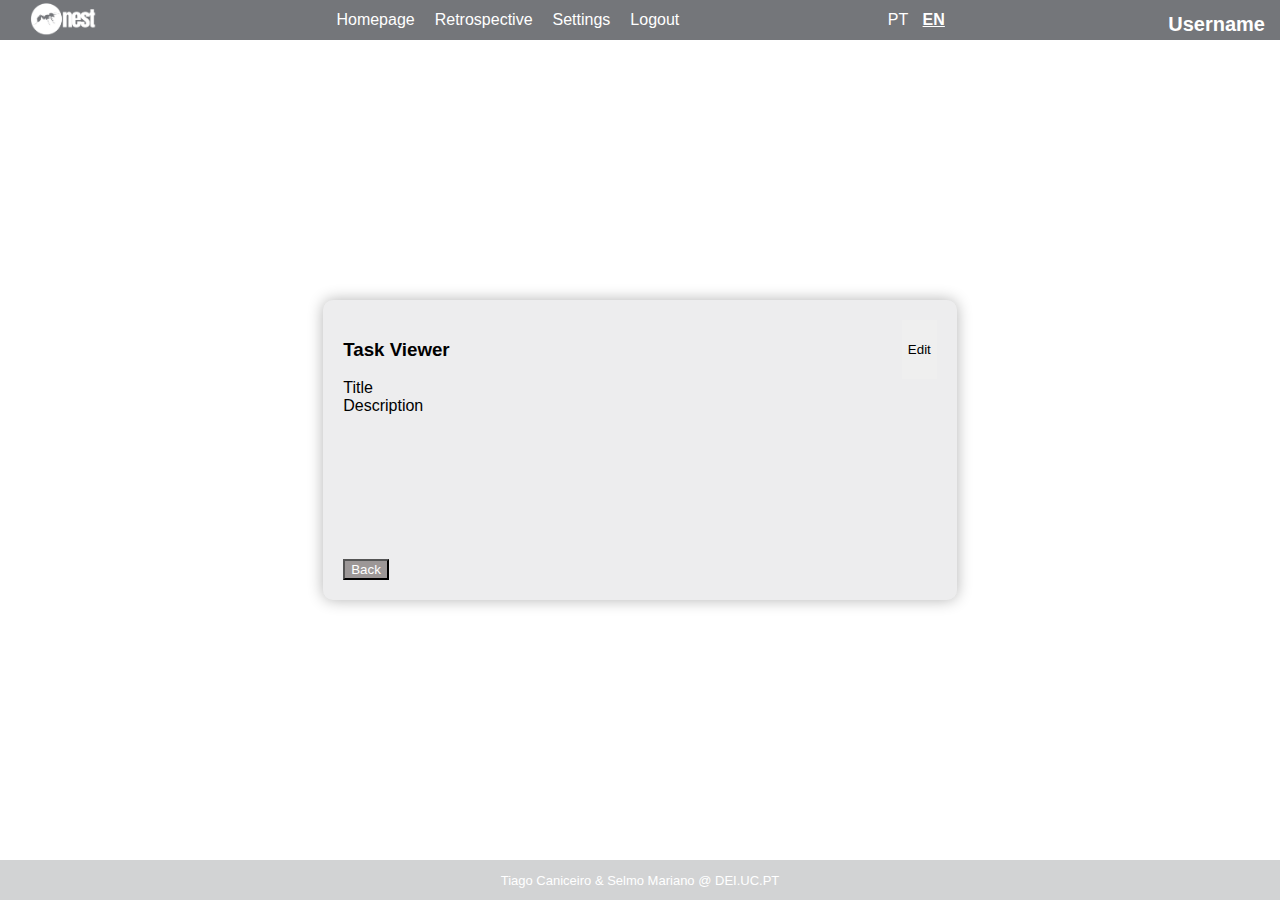
<file: edittask.html>
<!DOCTYPE html>
<!-- HTML File - contains the interactive content that is displayed -->
<html lang="en">
<!--------------------------  Head ----------------------------------->
<head>
    <meta charset="UTF-8">
    <meta name="viewport" content="width=device-width, initial-scale=1.0">
    <link rel="stylesheet" href="style.css">
    <script defer src="./js/edittask.js" type="module"></script>
    <script defer src="./js/username.js" type="module"></script>
    <script defer src="./js/theme.js" type="module"></script>
    <script defer src="./js/language.js" type="module"></script>
    <title>Homepage - AntNest</title>
    <link rel="icon" href="images/favicon.png" type="image/x-icon">
</head>
<!--------------------------  Body ----------------------------------->
<body>
    <!------------------ Header ------------------------------------>
    <header>
        <img id="logo" src="images/logo.png" alt="IMG">
        <!------------------ Navigation Menu ------------------------------------>
        <div class="topnav">
        <a id="nav-home" href="homepage.html">Homepage</a>
        <a id="nav-retro" href="retrospective.html">Retrospective</a>
        <a id="nav-sett" href="settings.html">Settings</a>
        <a id="nav-exit" href="index.html">Exit</a>
        </div>
        <!------------------ Language Flags ------------------------------------> 
        <div class="top-right-flags" id="langFlag">
            <ul>
                <li><a id="langIndexPT">PT</a></li>
                <li><a id="langIndexEN">EN</a></li>
            </ul>
        </div>
        <!------------------ Username ------------------------------------> 
        <h1><span id="usernameDisplay">Username</span></h1>
    </header>
    <main class="task-viewer-editer-adder">
        <div class="mainBoard">
            <!------------------ Task Contents ------------------------------------>
            <form id="taskForm-viewer-edition" action="homepage.html"> <!-- Loaded page after form fetch okay -->
                <div class="row-task-viewer">
                    <h3 id="task-viewer">Task Viewer</h3>
                    <button id="edit-btn">
                        <img id="edit-icon"></img>
                    </button>
                </div>
                <div class="row-title">
                    <label id="label-title" for="title">Title </label>
                    <input class="editable-onClick" type="text" name="title" id="title" disabled maxlength="20">
                </div>
                <div class="row-description">
                    <label id="label-description" for="description">Description</label>
                    <textarea class="editable-onClick" name="description" id="description" disabled maxlength="180"></textarea>
                </div>
                <div class="row-submit">
                    <input id="save-task" type="submit" value="Save Task" disabled hidden>
                </div>
                <div class="row-back">
                    <button id="cancel-edit" type="button" onclick="location.href='homepage.html';">Back</button>
                </div>
            </form>
        </div>
    </main>
    <!------------------ Footer ------------------------------------>
    <footer>
        <p id="footer"><span>Tiago Caniceiro & Selmo Mariano @ DEI.UC.PT</span></p>
    </footer>
</body>
</html>
</file>
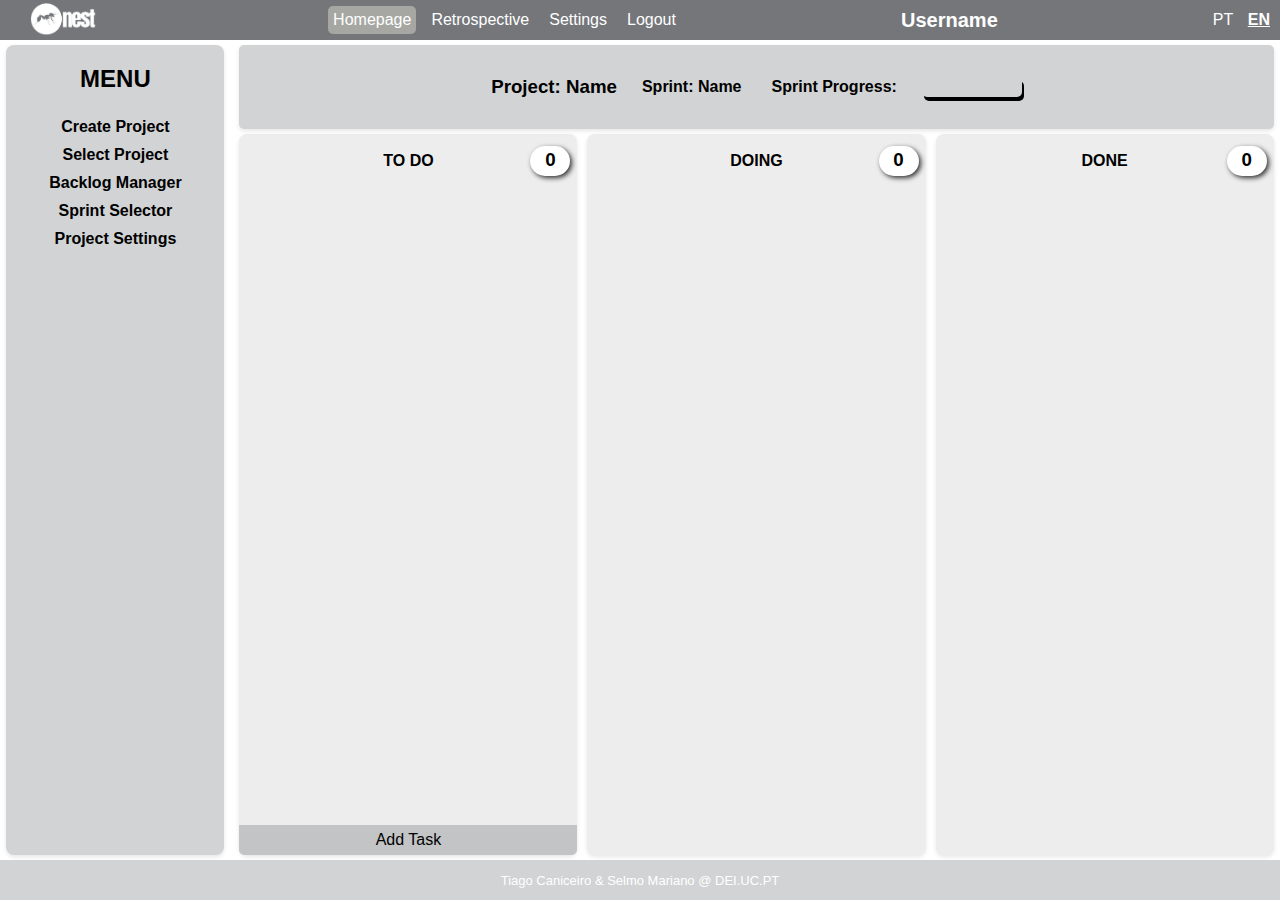
<file: homepage.html>
<!DOCTYPE html>
<!-- HTML File - contains the interactive content that is displayed -->
<html lang="en">
<!--------------------------  Head -->
<head>
    <meta charset="UTF-8">
    <meta name="viewport" content="width=device-width, initial-scale=1.0">
    <link rel="stylesheet" href="style.css">
    <script defer src="./js/homepage.js" type="module"></script>
    <script defer src="./js/username.js" type="module"></script>
    <script defer src="./js/theme.js" type="module"></script>
    <script defer src="./js/language.js" type="module"></script>
    <title>Homepage - AntNest</title>
    <link rel="icon" href="images/favicon.png" type="image/x-icon">
</head>

<body class="theme-light">
    <!------------------ Header ------------------------------------>
    <header>
        <img id="logo" src="images/logo.png" alt="IMG">
        <!------------------ Navigation Menu ------------------------------------>
        <div class="topnav">
        <a id="nav-home" class="active" href="#home">Homepage</a>
        <a id="nav-retro" href="retrospective.html">Retrospective</a>
        <a id="nav-sett" href="settings.html">Settings</a>
        <a id="nav-exit" href="index.html">Exit</a>
        </div>
         <!------------------ Username ------------------------------------>
        <h4><span id="usernameDisplay">Username</span></h4>
        <!------------------ Language Flags ------------------------------------>
        <div class="top-right-flags" id="langFlag">
            <ul>
                <li><a id="langIndexPT">PT</a></li>
                <li><a id="langIndexEN">EN</a></li>
            </ul>
        </div> 
    </header>
    <!------------------ Main ------------------------------------>
    <main>
        <div class="mainBoard-tasks-container">
            <!------------------ Leftmost Column -------------------------------->
            <aside class="col-leftMenu">
                <h2 id="col-leftMenu-text">MENU</h2>
                <h4 id="create-project">Create Project</h4>
                <h4 id="select-project">Select Project</h4>
                <h4 id="manage-backlog">Backlog Manager</h4>
                <h4 id="select-sprint">Sprint Selector</h4>
                <h4 id="project-settings">Project Settings</h4>
            </aside>
            <div class="right-container">
                <!------------------ Row with statistics/ Progression Bar -------------------------------->
                <div class="horizontal-section">
                    <h3 id="project-name">Project: Name</h3>
                    <h4 id="sprint-name">Sprint: Name</h4>
                    <h4 id="sprint-progress">Sprint Progress:</h4>
                    <div id="task-bar-chart"></div>
                </div>
                <!------------------ Columns TODO - Content added by .js  -------------------------------->
                    <div class="tasks-row">
                        <div class="col-todo">
                            <div class="header-list">
                                <div class="invisible-counter"></div>
                                <h4 id="col-todo-text">TO DO</h4>
                                <div class="count-div-circle">
                                    <h3 id="todo-count"></h3>
                                </div>       
                            </div>
                        <section class="scrolable-ul">
                            <ul class="ul-tasks" id="todo"></ul>
                        </section>
                        <!------------------ Add Task Button -------------------------------->
                        <a id="add-task-btn" class="btn-add" onclick="location.href='task.html';">Add Task</a>
                    </div>
                    <!------------------ Columns DOING - Content added by .js  -------------------------------->
                    <div class="col-doing">
                        <div class="header-list">
                            <div class="invisible-counter"></div>
                            <h4 id="col-doing-text">DOING</h3>
                            <div class="count-div-circle">
                                <h3 id="doing-count"></h3>
                            </div>                      
                        </div>
                        <section class="scrolable-ul">
                            <ul class="ul-tasks" id="doing"></ul>
                        </section>
                    </div>
                    <!------------------ Columns DONE - Content added by .js  -------------------------------->
                    <div class="col-done">
                        <div class="header-list">
                            <div class="invisible-counter"></div>
                            <h4 id="col-done-text">DONE</h3>
                            <div class="count-div-circle">
                                <h3 id="done-count"></h3>
                            </div>                            
                        </div>
                        <section class="scrolable-ul">
                            <ul class="ul-tasks" id="done"></ul>
                        </section>
                    </div> 
                </div>
            </div> 
        </div>
    </main>
    <!------------------ Footer ------------------------------------>
    <footer>
        <p id="footer"><span>Tiago Caniceiro & Selmo Mariano @ DEI.UC.PT</span></p>
    </footer>
    <!------------------ Footer /end ------------------------------------>
</body>
</html>
</file>
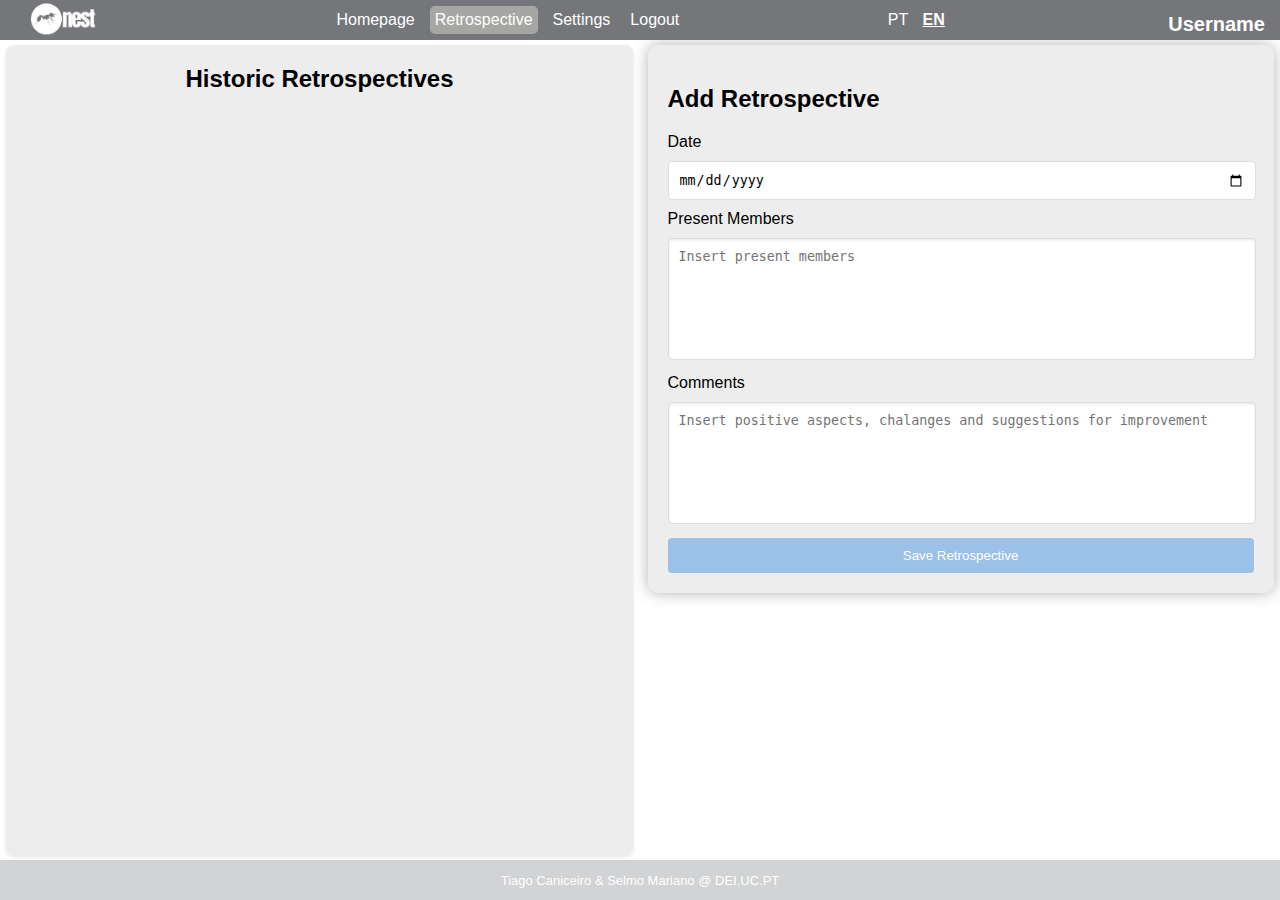
<file: retrospective.html>
<!DOCTYPE html>
<!-- HTML File - contains the interactive content that is displayed -->
<html lang="en">
<!------------------ Head ------------------------------------>
<head>
    <meta charset="UTF-8">
    <meta name="viewport" content="width=device-width, initial-scale=1.0">
    <link rel="stylesheet" href="style.css">
    <script defer src="./js/retrospective.js" type="module"></script>
    <script defer src="./js/username.js" type="module"></script>
    <script defer src="./js/theme.js" type="module"></script>
    <script defer src="./js/language.js" type="module"></script>
    <title>Retrospective - AntNest</title>
    <link rel="icon" href="images/favicon.png" type="image/x-icon">
</head>

<body>
    
    <header>
        <img id="logo" src="images/logo.png" alt="IMG">
        <!------------------ Navigation Menu ------------------------------------>
        <div class="topnav">
        <a id="nav-home"  href="homepage.html">Homepage</a>
        <a id="nav-retro"class="active" href="retrospective.html">Retrospective</a>
        <a id="nav-sett" href="settings.html">Settings</a>
        <a id="nav-exit" href="index.html">Exit</a>
        </div>
        <!------------------ Language Flags ------------------------------------> 
        <div class="top-right-flags" id="langFlag">
            <ul>
                <li><a id="langIndexPT">PT</a></li>
                <li><a id="langIndexEN">EN</a></li>
            </ul>
        </div>
        <!------------------ Username ------------------------------------>
        <h1><span id="usernameDisplay">Username</span></h1>
    </header>
    <!------------------ Main ------------------------------------>
    <main class="retrospective-main">
        <!------------------ Retrospectives display ------------------------------------>
        <div  class="historic-retrospectives">
            <h2 id="hist-retro">Historic Retrospectives</h2><br>
            <section class="scrolable-ul">
                <ul id="historic-retrospectives-list"></ul>
            </section>
        </div>
        <div class="mainRetrospectivesForm">
            <!--------------- Add New Retrospective FORM ---------------------------->
            <form id="retrospectiveForm" action="retrospective.html"> <!-- Loaded page after form fetch okay -->
            <div class="row-retrospective">
                <h2 id="add-retro">Add Retrospective</h2>
            </div>
            <div class="row-date">
                <label id="label-date-retro" for="date">Date </label>
                <input type="date" name="date" id="date">
            </div>
            <div class="row-present-members">
                <label id="label-pres-retro" for="present-members">Present Members</label>
                <textarea id="pres-TA-retro" type="textarea" name="present-members" placeholder="Insert Present Members" maxlength="400"></textarea>
            </div>
            <div class="row-comments">
                <label id="label-comment-retro" for="comments">Comments</label>
                <textarea id="comment-retro" type="textarea" name="comments" placeholder="Insert positive aspects, chalanges and suggestions for improvement" maxlength="1000"></textarea>
            </div>
            <div class="row-submit">
                <input id="input-save-retro" type="submit" value="Save Retrospective">
            </div>
            </form>
        </div>
    </main>
    <!------------------ Footer ------------------------------------>
    <footer>
        <p id="footer"><span>Tiago Caniceiro & Selmo Mariano @ DEI.UC.PT</span></p>
    </footer>
</body>


</html>
</file>
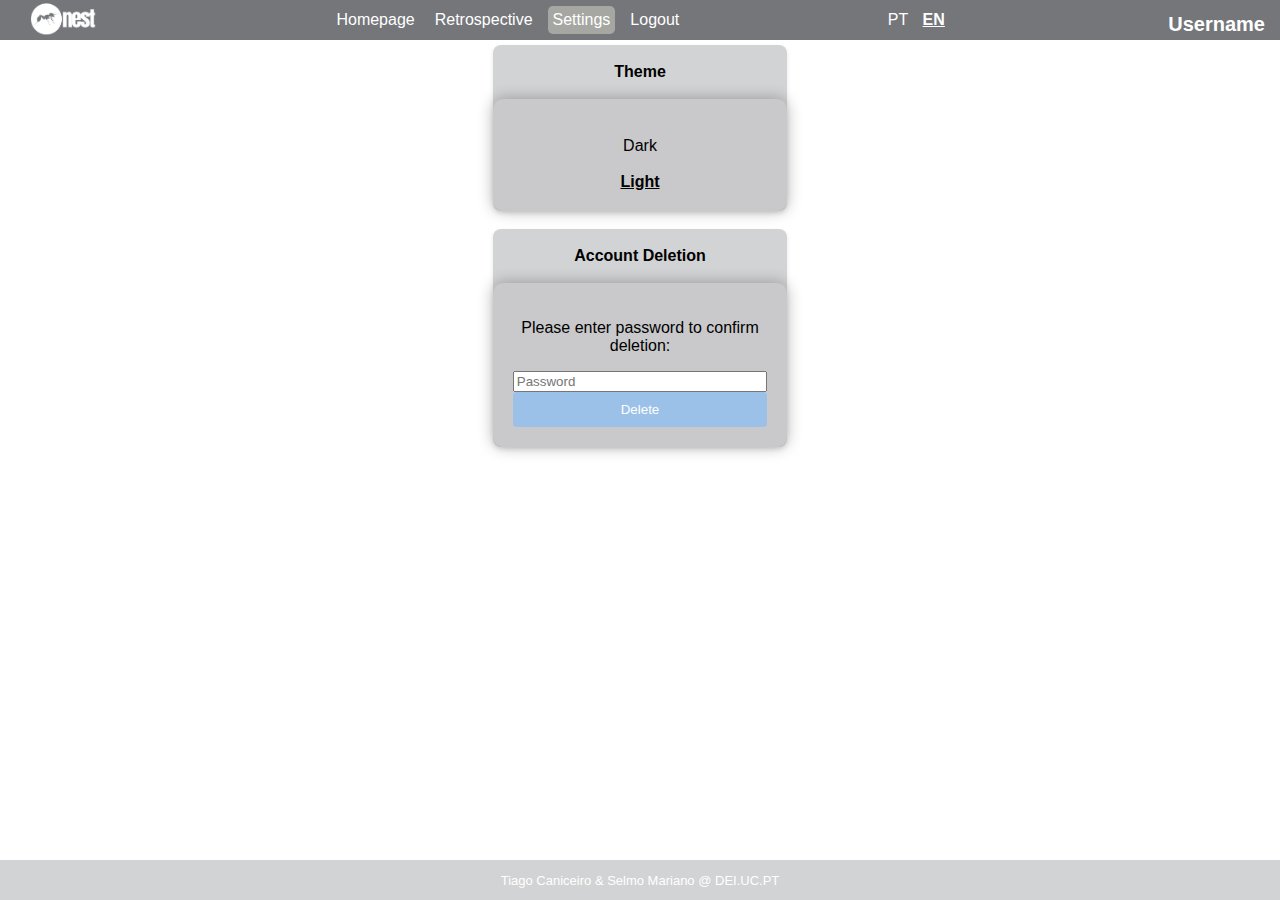
<file: settings.html>
<!DOCTYPE html>
<!-- HTML File - contains the interactive content that is displayed -->
<html lang="en">
<!------------------ Head ------------------------------------>
<head>
    <meta charset="UTF-8">
    <meta name="viewport" content="width=device-width, initial-scale=1.0">
    <link rel="stylesheet" href="style.css">
    <script defer src="./js/settings.js" type="module"></script>
    <script defer src="./js/username.js" type="module"></script>
    <script defer src="./js/theme.js" type="module"></script>
    <script defer src="./js/language.js" type="module"></script>
    <title>Settings Page - AntNest</title>
    <link rel="icon" href="images/favicon.png" type="image/x-icon">
</head>

<body>
    <!------------------ Header ------------------------------------>
    <header>
        <img id="logo" src="images/logo.png" alt="IMG">
        <!------------------ Navigation Menu ------------------------------------>
        <div class="topnav">
        <a id="nav-home"  href="homepage.html">Homepage</a>
        <a id="nav-retro" href="retrospective.html">Retrospective</a>
        <a id="nav-sett" class="active" href="settings.html">Settings</a>
        <a id="nav-exit" href="index.html">Exit</a>
        </div>
        <!------------------ Language Flags ------------------------------------>
        <div class="top-right-flags" id="langFlag">
            <ul>
                <li><a id="langIndexPT">PT</a></li>
                <li><a id="langIndexEN">EN</a></li>
            </ul>
        </div>
        <!------------------ Username ------------------------------------> 
        <h1><span id="usernameDisplay">Username</span></h1>
    </header>
    
    <main class="main-settings">
        <div class="mainBoard-settings">
            <!------------------ Colour Theme Options ------------------------------------>
            <div class="col-leftMenu">
                <br><a id="theme">Theme</a><br>
                <form >
                <br><a id="dark-theme">Dark</a>
                <br><a id="light-theme">Light</a>
                </form>
            </div>
        </div>
        <br>
        <div class="mainBoard-settings">
            <!------------------ Colour Theme Options ------------------------------------>
            <div class="col-leftMenu">
                <br><a id="delete-text">Account Deletion</a><br>
                <form id="deleteForm">
                    <p id="message-request">Please enter password to confirm deletion:</p>
                    <input type="password" name="passAccount" id="passwordInput" placeholder="Password"></input>
                    <input type="submit" id="deleteBtn" value="Delete"></input>
                </form>
            </div>
        </div>
    </main>
    <!------------------ Footer ------------------------------------>
    <footer>
        <p id="footer"><span>Tiago Caniceiro & Selmo Mariano @ DEI.UC.PT</span></p>
    </footer>
    <!------------------ Footer /end ------------------------------------>
</body>

</html>
</file>
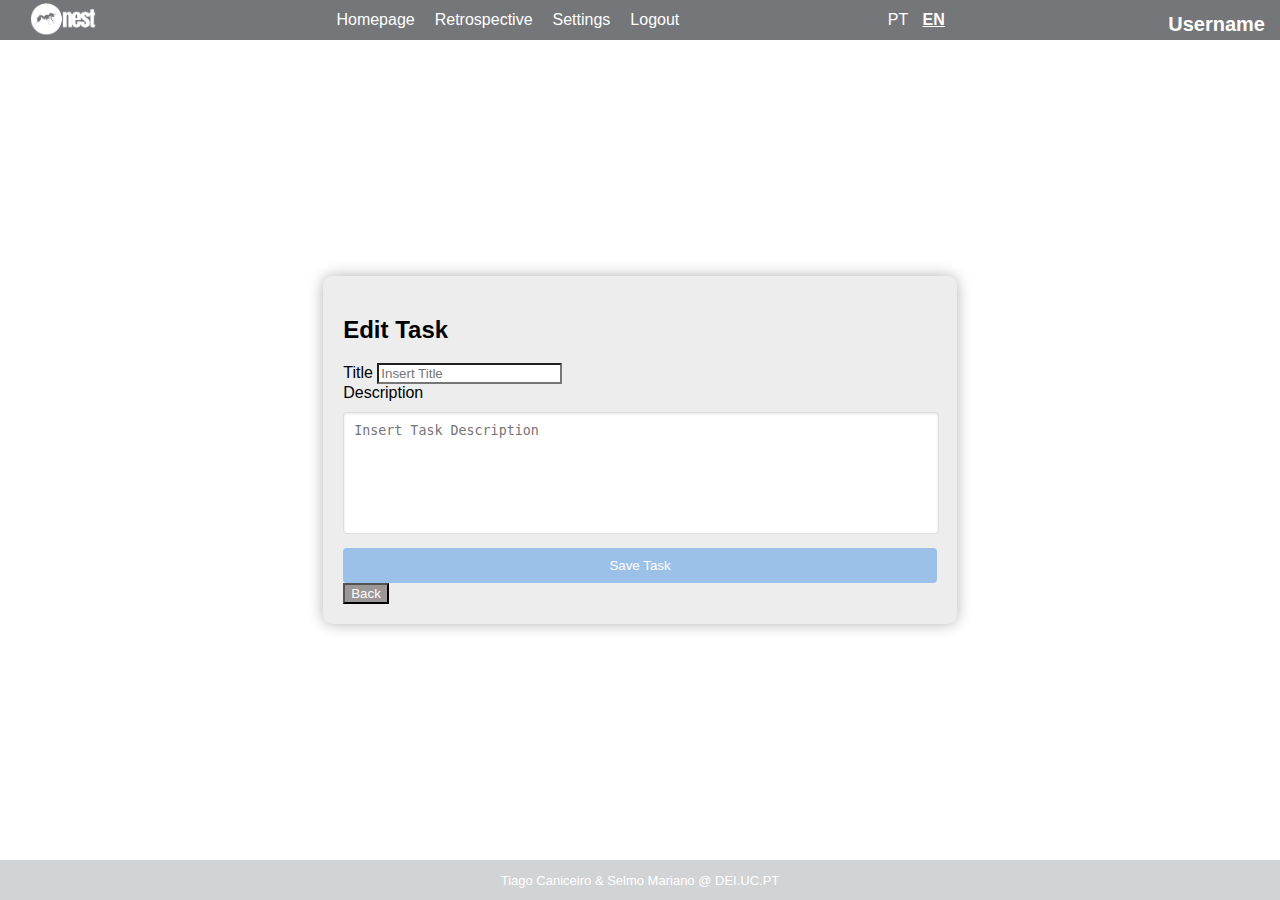
<file: task.html>
<!DOCTYPE html>
<!-- HTML File - contains the interactive content that is displayed -->
<html lang="en">
<!------------------ Head ------------------------------------>
<head>
    <meta charset="UTF-8">
    <meta name="viewport" content="width=device-width, initial-scale=1.0">
    <link rel="stylesheet" href="style.css">
    <script defer src="./js/task.js" type="module"></script>
    <script defer src="./js/username.js" type="module"></script>
    <script defer src="./js/theme.js" type="module"></script>
    <script defer src="./js/language.js" type="module"></script>
    <title>New Task - AntNest</title>
    <link rel="icon" href="images/favicon.png" type="image/x-icon">
</head>

<body>
    <!------------------ Header ------------------------------------>
    <header>
        <img id="logo" src="images/logo.png" alt="IMG">
        <!------------------ Navigation Menu ------------------------------------>
        <div class="topnav">
        <a id="nav-home" href="homepage.html">Homepage</a>
        <a id="nav-retro" href="retrospective.html">Retrospective</a>
        <a id="nav-sett" href="settings.html">Settings</a>
        <a id="nav-exit" href="index.html">Exit</a>
        </div>
        <!------------------ Language Flags ------------------------------------> 
        <div class="top-right-flags" id="langFlag">
            <ul>
                <li><a id="langIndexPT">PT</a></li>
                <li><a id="langIndexEN">EN</a></li>
            </ul>
        </div>
        <!------------------ Username ------------------------------------> 
        <h1><span id="usernameDisplay"></span></h1>
    </header>

    <main class="task-viewer-editer-adder">
        <div class="mainBoard">
            <!-------------------------- Task contents --------------------------------------->
            <form id="taskForm" action="homepage.html"> <!-- Loaded page after form fetch okay -->
            <div class="row-task">
                <h2 id="add-task">Add Task</h2>
            </div>
            <div class="row-title">
                <label id="label-title" for="title">Title </label>
                <input type="text" name="title" id="title" placeholder="Insert Title" maxlength="20">
            </div>
            <div class="row-description">
                <label id="label-description" for="description">Description</label>
                <textarea name="description" id="description" placeholder="Insert Task Description" maxlength="180"></textarea>
            </div>
            <div class="row-submit">
                <input id="save-task" type="submit" value='Save Task'>
            </div>
            <div class="row-cancel">
                <button id="cancel-edit" type="button" onclick="location.href='homepage.html';">Cancel</button>
            </div>
            </form>
        </div>
    </main>
    <!------------------ Footer ------------------------------------>
    <footer>
        <p id="footer"><span>Tiago Caniceiro & Selmo Mariano @ DEI.UC.PT</span></p>
    </footer>
    <!------------------ Footer /end ------------------------------------>
</body>

</html>
</file>
<file: style.css>
/* Estilo geral com melhorias */
/* Estilo geral com melhorias */

body, html {
    font-family: 'Helvetica Neue', Arial, sans-serif;
    color: var(--text-color);
    background-color: var(--background-color);
    margin: 0;
    padding: 0;
    display: flex;
    flex-direction: column;
    height: 100%; /* Define a altura para 100% */
}
body.theme-light {
    --primary-color: rgb(255, 255, 255);
    --secondary-color: rgba(31, 34, 38, 0.2);
    --tertiary-color: rgba(164, 164, 169, 0.2);
    --quaternary-color: rgba(255, 250, 250, 0.3);
    --quinary-color: rgb(255,255,255,1);
    --todo-color:rgba(0, 136, 255, 0.756);
    --doing-color:rgba(239, 235, 100, 0.655);
    --done-color:rgba(121, 219, 88, 0.714);
    --header-color:rgba(101, 103, 108, 0.9);
    --background-color: rgb(255, 255, 255);
    --text-color:  rgb(0,0,0,1);
    --text-color2:  rgb(255,255,255,1);
}
body.theme-dark {
    --primary-color: rgb(148, 146, 146);
    --secondary-color: rgba(255, 255, 255, 0.111);
    --tertiary-color: rgba(255, 255, 255, 0.2);
    --quaternary-color: rgba(0, 5, 5, 0.3);
    --quinary-color: rgba(255, 255, 255, 0.075);
    --todo-color:rgb(236, 154, 82);
    --doing-color:rgb(173, 171, 57);
    --done-color:rgba(155, 233, 154, 0.66);
    --header-color:rgba(77, 78, 81, 0.9);
    --background-color: rgb(0, 0, 0);
    --text-color:  rgb(246, 242, 242);
    --text-color2:  rgb(255, 252, 252);
}

header {
    display: flex;
    justify-content: space-between;
    align-items: center;
    color: var(--text-color2);
    text-align: center;
    width: 100%;
    height: 40px;
    padding: 0px 0;
    background-color: var(--header-color); /* Adicionando um fundo translúcido */
    position: relative;
    top: 0;
    z-index: 2;
}
header h1{
    margin: 0px;
    padding: 0px 0;
    align-content: center;
}
#logo {
    max-width: 88px; /* Ajuste o tamanho da imagem conforme necessário */
    height: auto; /* Mantém a proporção da imagem */
    display: inline-flexbox; /* Isso pode ajudar a garantir que o estilo seja aplicado */
    margin-right: 20px; /* Centraliza a imagem no banner */
    margin-left: 20px;
}
.top-right-flags li {
    display: inline;
    margin-right: 10px;
}

.top-right-flags a {
    color: #fff;
    text-decoration: none;
}
.top-right-flags a:hover {
    color: #bcc6db;
    cursor: pointer;
    text-decoration: none;
}

.top-right-flags a.active {
    text-decoration: underline;
    font-weight: bold;
}

#usernameDisplay{
    padding: 0px 15px;
    font-size: 20px;
    align-content: center;
    justify-content: center;
}

/*Barra de navegação*/
.topnav {
    display: flex; /* Alinha os itens da barra de navegação horizontalmente */
    justify-content: center; /* Centraliza os itens da barra de navegação */   
    padding: 0.5em 0; /* Espaçamento vertical da barra de navegação */
}

.topnav a {
    color: var(--text-color2); /* Cor do texto dos links */
    padding: 5px 5px; /* Espaçamento interno dos links */
    text-decoration: none; /* Remove o sublinhado */
    font-size: 16px; /* Tamanho da fonte */
    transition: background-color 0.1s; /* Transição suave para o hover */
    border-radius: 5px; /* Bordas arredondadas para um visual moderno */
    margin: 0 5px; /* Espaçamento entre os links */
}

.topnav a:hover {
    background-color: #9f9e9e; /* Cor de fundo ao passar o mouse */
}

.topnav a.active {
    background-color: #a6a7a2; /* Cor de fundo para o link ativo */
}

/******************************************
FLAGS
******************************************/
.top-right-flags li {
    display: inline;
    margin-right: 10px;
}

.top-right-flags a {
    color: #fff;
    text-decoration: none;
}
.top-right-flags a:hover {
    color: #bcc6db;
    cursor: pointer;
    text-decoration: none;
}

.top-right-flags a.active {
    text-decoration: underline;
    font-weight: bold;
}


main {
    display: flex;
    flex-direction: column;
    height: calc(100% - 90px); /* Ajuste para ocupar a altura */
    width: 99%;
    align-self: center;
    margin: 5px 0px;
}

.mainBoard-tasks-container {
    display: flex;
    padding: 0; /* Espaço para cabeçalho e barra de navegação */
    gap: 15px; /* Espaço entre as colunas */
    max-height: 100%;
    width: 100%;
    flex-grow: 1;
}
.right-container {
    display: flex;
    flex-direction: column;
    flex-grow: 3; /* Faz ocupar o espaço restante */
    max-height: 100%;
    width: 30%;
}
.tasks-row {
    display: flex;
    gap: 10px; /* Espaço entre as colunas */
    height: 89%;
}
.horizontal-section {
    display: flex;
    flex-direction: row;
    justify-content: center; /* Centraliza o conteúdo horizontalmente */
    align-items: center; /* Centraliza o conteúdo verticalmente */
    gap: 20px; /* Espaço entre as colunas */
    flex-grow: 1; /* Faz a div ocupar o espaço restante na linha */
    height: 10%; /* Altura da seção */
    background-color: var(--secondary-color); /* Cor de fundo */
    margin-bottom: 5px; /* Espaço abaixo da seção horizontal */
    border-radius: 5px;
    box-shadow: 0 2px 4px rgba(0,0,0,0.1); /* Sombra para destaque */
}
.col-leftMenu{
    background-color: var(--secondary-color);
    border-radius: 8px;
    box-shadow: 0 2px 4px rgba(0,0,0,0.1);
    flex: 1;
    padding: 0px;
    margin-bottom: 0px; /* Espaçamento na parte inferior */
    text-align: center;
    width: 23vw;
    display: flex;
    flex-direction: column;
    height: 100%;
}

.col-leftMenu a.active {
    text-decoration: underline;
    font-weight: bold;
}

h4 {
    margin: 0;
    padding: 5px;

}
.col-todo, .col-doing, .col-done,.historic-retrospectives {
    background-color: var(--tertiary-color);
    border-radius: 8px;
    box-shadow: 0 2px 4px rgba(0,0,0,0.1);
    flex: 1;
    padding: 0px;
    margin-bottom: 20px; /* Espaçamento na parte inferior */
    text-align: center;
    width: 23vw;
    display: flex;
    flex-direction: column;
    height: 100%;
}
.header-list{
    display: flex;
    align-items: center;
    justify-items: center;
}
.header-list h4 {
    padding: 18px 0px;
}

#col-todo-text, #col-doing-text, #col-done-text{
    flex-grow: 1;
    justify-self: center;
}
.count-div-circle{
    background-color: var(--primary-color);
    box-shadow: 2px 2px 5px rgba(0, 0, 0, 0.8);
    height: 30px;
    width: 40px;
    border-radius: 20px;
    margin-right: 7px;
    align-items: center;
}
.invisible-counter {
    visibility: hidden; /* Torna o elemento invisível */
    width: 40px; /* Mesmo largura da .count-div-circle */
    height: 30px; /* Mesma altura da .count-div-circle */
    margin-right: 7px; /* Mesma margem da .count-div-circle */
}

.count-div-circle h3{
    margin: 0px;
    padding: 3px;
}

#todo, #doing, #done {
    min-height: calc(100% - 45px); /* Altura mínima da ul para tornar dragable mesmo que vazio*/
}

#add-task-btn{
    background-color: var(--secondary-color);
    border-bottom-right-radius: 5px;
    border-bottom-left-radius: 5px;
    cursor: pointer;
    padding: 6px;
}

.scrolable-ul {
    overflow-y:auto;
    height: 100%;
 
}
/* Personaliza a barra de rolagem para elementos com .scrolable-ul */
.scrolable-ul::-webkit-scrollbar {
    width: 8px; /* Espessura da barra de rolagem */
}

.scrolable-ul::-webkit-scrollbar-track {
    background: #f1f1f1; /* Cor do trilho da barra de rolagem */
    border-radius: 8px;
}

.scrolable-ul::-webkit-scrollbar-thumb {
    background: #888; /* Cor da barra de rolagem */
    border-radius: 8px; /*Arredonda os cantos*/
}

.scrolable-ul::-webkit-scrollbar-thumb:hover {
    background: #555; /* Cor da barra de rolagem ao passar o mouse */
}


footer {
    display: flex;
    background-color: var(--secondary-color);
    color: var(--text-color2);
    text-align:center;
    align-items: center;
    justify-content: center;
    padding: 0px 0;
    width: 100%;
    position: relative;
    bottom: 0;
    height: 40px;
}
footer p {
    margin: 0;
    font-size: 13px;
}

/* UNORDERED LIST FOR TASKS */
ul {
    padding-left: 0px;
}

.banner {
    background-color: var(--quaternary-color); /* Cor de fundo ligeiramente diferente */
    text-align: center;
    border-top-left-radius: 10px;
    border-top-right-radius: 10px;
    margin-bottom: 10px; /* Espaço entre o banner e o content */
    display: flex; /* Alinha ícone e texto na mesma linha */
    align-items: center; /* Centraliza verticalmente */
}
.content {
    padding: 4px;
}
.task-item {
    border-radius: 10px;
    list-style-type: none; /* Remove o ponto */
    background-color: var(--quinary-color); 
    padding: 0px; 
    overflow: hidden; 
    margin: 8px auto; 
    width: 90%; 
    transition: transform 0.3s ease, box-shadow 0.3s ease; 
}
#todo .banner {
    background-color: var(--todo-color);
}
#doing .banner {
    background-color: var(--doing-color);
}
#done .banner {
    background-color: var(--done-color);
}

.task-item:hover {
    cursor: pointer;
    transform: translate(-2px, -2px); /* Move o elemento 5px para a direita e 5px para cima */
    box-shadow: 2px 2px 5px rgba(0, 0, 0, 0.8); /* Adiciona uma sombra para efeito de elevação*/
}
.task-item:hover button {
    opacity: 1; /* Torna o botão totalmente opaco quando o mouse sobre o task-item */
}

.task-item h3, .task-item p {
    margin: 2px 5px; /* Espaçamento entre titulo*/
    word-wrap: break-word; /* Quebra palavras longas para não ultrapassar a largura */
}

.task-item button {
    opacity: 0;
    transition: opacity 0.3s; /* Adiciona uma transição suave para a opacidade */
    float:right; 
    margin-left: 0px; 
    padding: 3px 8px; 
    border-radius: 2px;
    border: none;
    background-color: var(--quinary-color);
    cursor: pointer; 
}

.task-item button:hover {
    background-color: #e0e0e0; /* Cor de fundo ao passar o mouse */
}
.task-item button img {
    width: 14px; /* Ou qualquer tamanho que se adeque ao seu design */
    height: auto;
}

/*Especifico pagina retrospetivas*/

.retrospective-main{
    display: flex;
    flex-direction: column;
    height: calc(100% - 90px); /* Ajuste para ocupar a altura total disponÃ­vel */
    width: 99%;
    align-self: center;
    margin: 5px 0px;
    display: flex;
    flex-direction: row;
    flex-grow: 1;
    gap: 15px;
}
.historic-retrospectives{
    height: 100%;
}
.mainRetrospectivesForm{
    flex: 1;
}

/*Forms*/
form {
    display: flex;
    flex-direction: column;
    background-color: var(--tertiary-color); /* Transparência */
    padding: 20px;
    box-shadow: 0 0 15px rgba(0, 0, 0, 0.3);
    border-radius: 10px;
    max-width: 600px;
}

input[type="date"], input[type="textarea"] {
    width: calc(100% - 20px); /* Correção para evitar colagem nas bordas */
    padding: 10px;
    margin: 10px 0;
    border: 1px solid #ddd;
    border-radius: 4px;
    transition: border-color 0.3s, box-shadow 0.3s;
}
#title{
    color: var(--text-color);
    background-color: var(--primary-color);
}
#title:disabled{
    background-color: var(--terciary-color);
    color: var(--text-color);
}
/* Estilos para textarea */
textarea {
    width: calc(100% - 20px);; /* Faz a textarea ocupar calc(100% - 20px) da largura do elemento pai */
    padding: 10px; /* Espaço interno para o texto */
    margin: 10px 0; /* Margem exterior */
    border: 1px solid #ddd; /* Borda */
    border-radius: 4px; /* Bordas arredondadas */
    resize: none; /* Impede o usuário de redimensionar a textarea */
    min-height: 100px; 
    color: var(--text-color);
    background-color: var(--primary-color);
    box-shadow: inset 0 1px 3px rgba(0,0,0,0.1); /* Sombra interna para um efeito sutil */
    transition: border-color 0.3s, box-shadow 0.3s; /* Transição suave para foco e interações */
}
textarea:disabled{
    background-color: var(--terciary-color);
    color: var(--text-color);
}

#taskForm-viewer-edition #title, #taskForm-viewer-edition #description{
    border: none;
    box-shadow: none;
    color: var(--text-color);
}
.row-task-viewer{
    display: flex;
    justify-content: space-between;
}

textarea:focus {
    outline: none;
    border-color: #007aff;
    box-shadow: 0 0 8px rgba(0, 122, 255, 0.6);
}

input[type="submit"] {
    width: 100%;
    padding: 10px;
    border: none;
    border-radius: 4px;
    background-color: #9cc1e8;
    color: white;
    cursor: pointer;
    transition: background-color 0.3s;
}


input[type="submit"]:hover {
    background-color: #d7e2ef;
}
button#cancel-edit {
    align-self: flex-end;
    background-color: #9c9797; /* Cor vermelha para cancelar */
    color: white;
    cursor: pointer;
    
}
#edit-btn{
    border: none;
    background-color: none;
}
#edit-icon{
    cursor: pointer;
    width: 14px; /* Ou qualquer tamanho que se adeque ao seu design */
    height: 14px;
    border: none;
}


/* Animações e foco nos inputs */
input[type="text"]:focus, input[type="password"]:focus {
    outline: none;
    border-color: #007aff;
    box-shadow: 0 0 8px rgba(0, 122, 255, 0.6);
}
/*Other*/
.task-viewer-editer-adder{
    justify-content: center;
    align-items: center;
}
.mainBoard{
    width: 50%;
    justify-content: center;
}

/*Estatisticas*/
#task-bar-chart {
    width: 100px; /* ou um valor específico maior */
    height: 20px; /* altura maior para visibilidade */
    display: flex;
    flex-direction: row;
    border-radius: 5px;
    justify-content: center;
    align-items: center;
    overflow: hidden;
    box-shadow:  2px 4px rgb(0, 0, 0);
}

.task-bar {
    display: flex;
    height: 100%; /* Use 100% para que as barras preencham totalmente a altura do contêiner */
    transition: width 0.5s ease;
   
    border: 2px
   
}

#todo-bar { /* Certifique-se de que essas classes correspondam às usadas no seu JavaScript */
    background-color: var(--todo-color); /* Azul */
}

#doing-bar {
    background-color: var(--doing-color); /* Amarelo */
    
}

#done-bar {
    background-color: var(--done-color); /* Verde */
   
}

.main-settings{
    display: flex;
    align-items:center;
    align-items: center;
    justify-content:baseline;
}
.mainBoard-settings{
    display: flex;
    justify-content: center;
}
.mainBoard-settings #theme,#delete-text{
    font-weight: bold;
}


#dark-theme, #light-theme{
    cursor: pointer;
}
</file>
